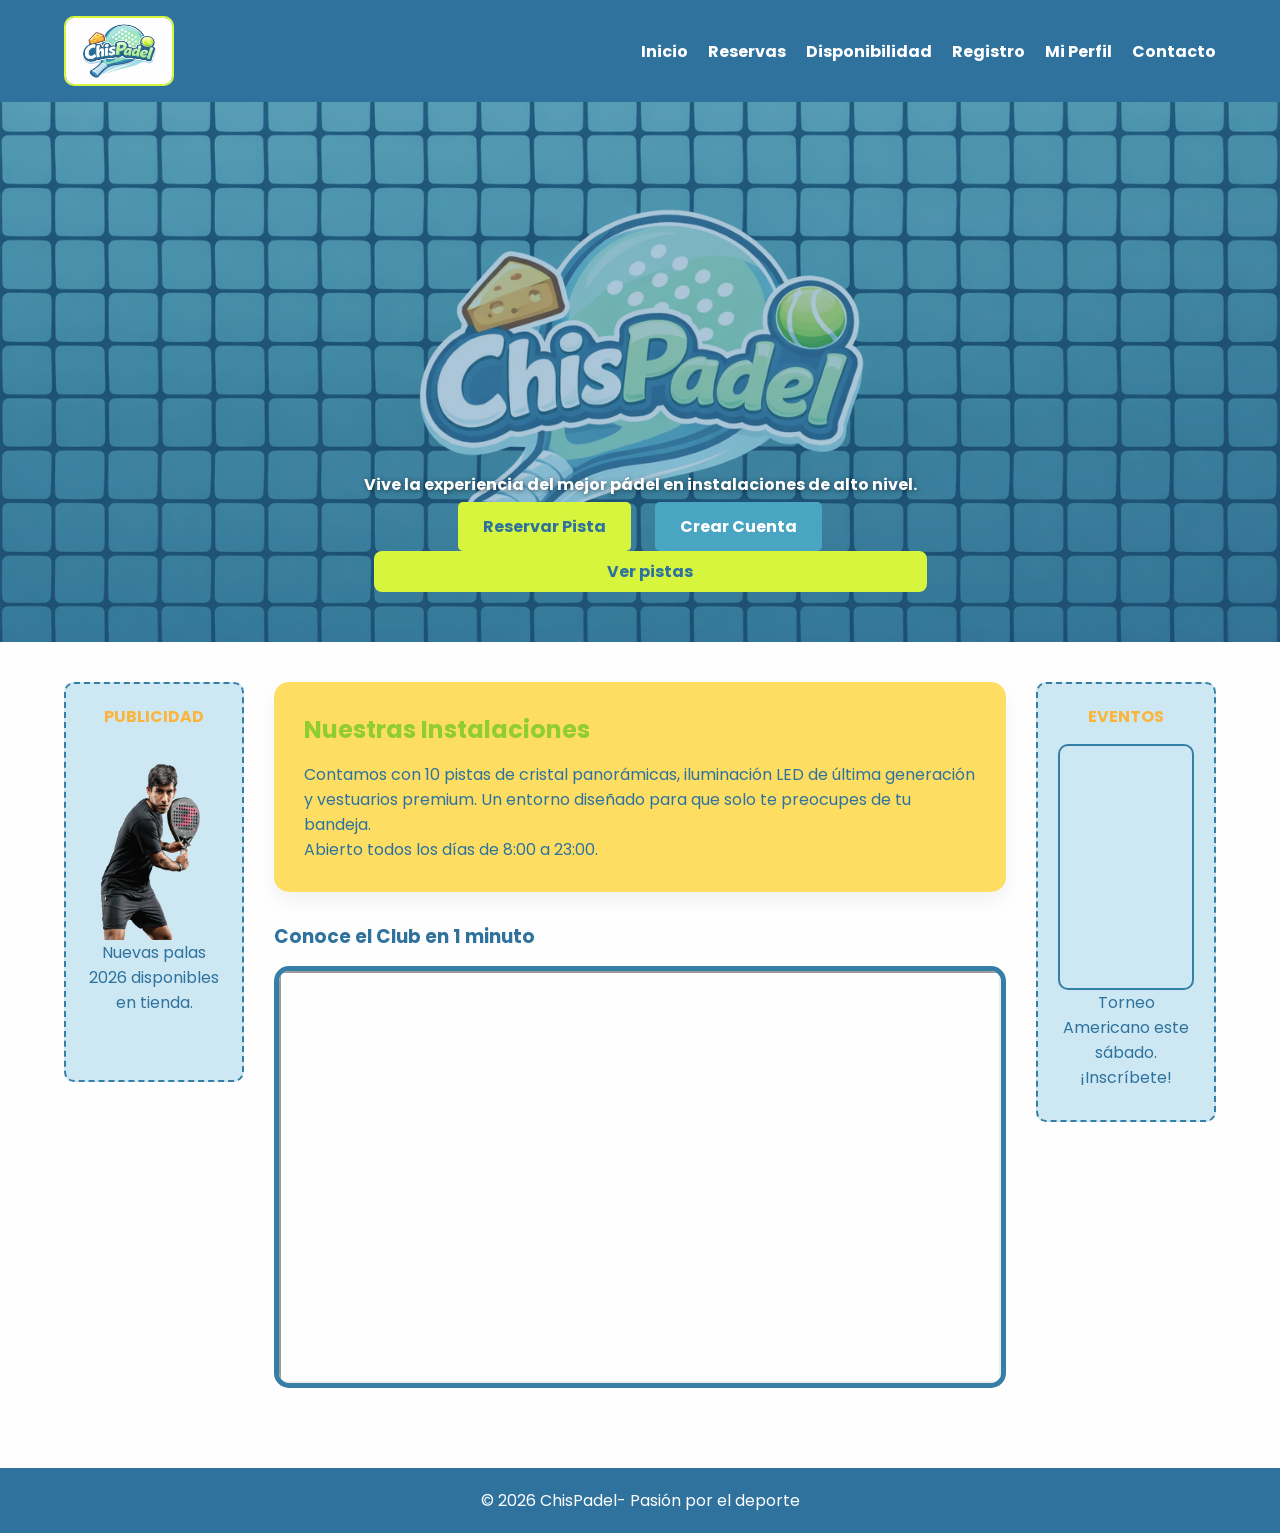
<file: FRONTEND/index.html>
<!DOCTYPE html>
<html lang="es">

<head>
    <meta charset="UTF-8">
    <meta name="viewport" content="width=device-width, initial-scale=1.0">
    <title>ChisPadel - Reserva tu Pista y consigue ChisPa</title>
    <link rel="stylesheet" href="index.css">
</head>

<body>

    <header class="navbar">
        <div class="logo">
            <a href="index.html">
                <img src="Logo dinámico de ChisPadel con detalles.png" alt="Logo Padel Master">
            </a>
        </div>
        <nav>
            <ul>
                <li><a href="#">Inicio</a></li>
                <li><a href="reserva.html">Reservas</a></li>
                <li><a href="disponibilidad.html">Disponibilidad</a></li>
                <li><a href="registro.html">Registro</a></li>
                <li><a href="perfil.html">Mi Perfil</a></li>
                <li><a href="#">Contacto</a></li>
            </ul>
        </nav>
    </header>

    <section class="hero">
        <div class="hero-overlay">
            <div class="hero-content">
                <p>Vive la experiencia del mejor pádel en instalaciones de alto nivel.</p>
                <div class="hero-buttons">
                    <a href="reserva.html" class="btn btn-reserva">Reservar Pista</a>
                    <a href="registro.html" class="btn btn-registro">Crear Cuenta</a>
                    <a href="todosPistas.html" class="btn btn-admin">Ver pistas</a>
                </div>
            </div>
        </div>
    </section>

    <main class="main-grid">

        <aside class="ad-sidebar left-ad">
            <div class="ad-content">
                <h4>PUBLICIDAD</h4>
                <img src="raquetas padel.gif" alt="Palas de pádel" class="ad-gif">
                <p>Nuevas palas 2026 disponibles en tienda.</p>
            </div>
        </aside>

        <section class="center-content">
            <div class="description-card">
                <h2>Nuestras Instalaciones</h2>
                <p>Contamos con 10 pistas de cristal panorámicas, iluminación LED de última generación y vestuarios
                    premium. Un entorno diseñado para que solo te preocupes de tu bandeja.</p>
                <p>Abierto todos los días de 8:00 a 23:00.</p>
            </div>

            <div class="video-section">
                <h3>Conoce el Club en 1 minuto</h3>
                <div class="video-wrapper">
                    <iframe width="560" height="315" src="https://www.youtube.com/embed/iT3Ob-VBYKQ?si=BDSioENFx751vD5N"
                        title="YouTube video player" f rameborder="0"
                        allow="accelerometer; autoplay; clipboard-write; encrypted-media; gyroscope; picture-in-picture; web-share"
                        referrerpolicy="strict-origin-when-cross-origin" allowfullscreen>
                    </iframe>
                </div>
            </div>
        </section>

        <aside class="ad-sidebar right-ad">
            <div class="ad-content">
                <h4>EVENTOS</h4>
                <div class="short-container">
                    <iframe src="https://www.youtube.com/embed/1IFUBKmduk8" title="Padel Highlights" frameborder="0"
                        allow="accelerometer; autoplay; clipboard-write; encrypted-media; gyroscope; picture-in-picture; web-share"
                        allowfullscreen>
                    </iframe>
                </div>
                <p>Torneo Americano este sábado. ¡Inscríbete!</p>
            </div>
        </aside>

    </main>

    <footer class="footer">
        <p>© 2026 ChisPadel- Pasión por el deporte</p>
    </footer>

</body>

</html>
</file>
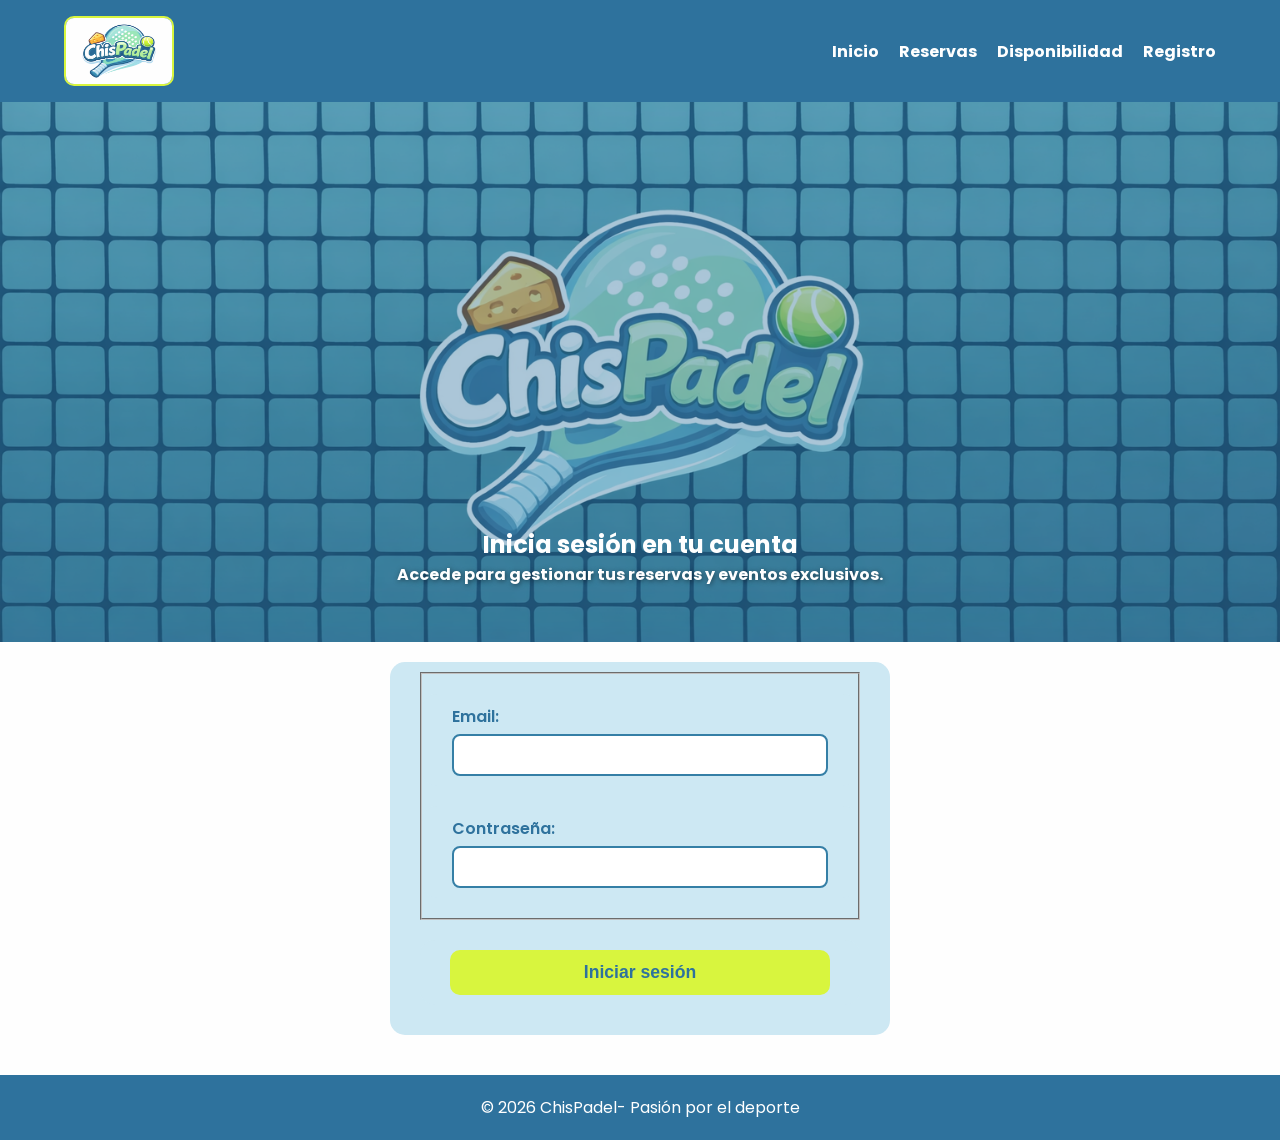
<file: FRONTEND/admin.html>
<!-- Perfil del administrador: acceso a funciones -->

<!DOCTYPE html>
<html lang="es">
  <head>
    <title>Perfil Administrador - ChisPadel</title>
    <meta charset="utf-8">
    <meta name="viewport" content="width=device-width, initial-scale=1">
    <link rel="stylesheet" href="index.css">
  </head>
  <body>

    <header class="navbar">
        <div class="logo">
            <a href="index.html">
                <img src="Logo dinámico de ChisPadel con detalles.png" alt="Logo ChisPadel">
            </a>
        </div>
        <nav>
            <ul>
                <li><a href="index.html">Inicio</a></li>
                <li><a href="reserva.html">Reservas</a></li>
                <li><a href="disponibilidad.html">Disponibilidad</a></li>
                <li><a href="#" onclick="cerrarSesion(); return false;">Cerrar sesión</a></li>
            </ul>
        </nav>
    </header>

    <section class="hero">
        <div class="hero-overlay">
            <div class="hero-content">
                <h1>Perfil Administrador - Barra de tareas</h1>
                <p>Elige qué función desempeñar</p>
            </div>
        </div>
    </section>

    <!-- Datos del usuario -->
    <div class="perfil-container">

        <div class="perfil-card">
            <h2 id="bienvenida">Cargando...</h2>
            <div class="perfil-info">
                <p><strong>Email:</strong> <span id="email">—</span></p>
                <p><strong>Teléfono:</strong> <span id="perfil-telefono">—</span></p>
                <p><strong>Rol:</strong> <span id="perfil-rol">—</span></p>
                <p><strong>Miembro desde:</strong> <span id="perfil-fecha">—</span></p>
            </div>
        </div>
    

    <!-- Panel de administración -->
    <div id = "panelAcciones" class="perfil-card admin-panel">
    <h2 style="color: var(--azul-oscuro); margin-bottom:20px;">
        Panel de Administración
    </h2>

    <table class="tabla-admin">
        <thead>
            <tr>
                <th>Función</th>
                <th>Descripción</th>
                <th>Acceso</th>
            </tr>
        </thead>

        <tbody>
            <tr>
                <td><b>Cargar usuarios</b></td>
                <td>Obtener listado completo de usuarios</td>
                <td>
                    <button class="btn-admin" onclick="abrirPanel('usuarios-cargar')">
                        Ejecutar
                    </button>
                </td>
            </tr>

            <tr>
                <td><b>Cargar usuario por ID</b></td>
                <td>Buscar un usuario específico</td>
                <td>
                    <button class="btn-admin" onclick="buscarUsuarioPorId()">
                        Ejecutar
                    </button>
                </td>
            </tr>

            <tr>
                <td><b>Editar usuario por ID</b></td>
                <td>Modificar datos de un usuario</td>
                <td>
                    <button class="btn-admin" onclick="editarUsuarioAdmin()">
                        Ejecutar
                    </button>
                </td>
            </tr>

            <tr>
                <td><b>Crear,editar o eliminar pista</b></td>
                <td>Registrar una nueva pista, editar una pista existense o eliminar una pista</td>
                <td>
                    <button class="btn-admin" onclick="crearPista()">
                        Ejecutar
                    </button>
                </td>
            </tr>

           <!--  <tr>
                <td><b>Editar pista por ID</b></td>
                <td>Modificar pista</td>
                <td>
                    <button class="btn-admin" onclick="editarPista()">
                        Ejecutar
                    </button>
                </td>
            </tr>

            <tr>
                <td><b>Eliminar pista por ID</b></td>
                <td>Eliminar pista del sistema</td>
                <td>
                    <button class="btn-admin" onclick="eliminarPista()">
                        Ejecutar
                    </button>
                </td>
            </tr>
 -->

            <tr>
                <td><b>Ver reserva por ID</b></td>
                <td>Consultar reserva concreta realizada</td>
                <td>
                    <button class="btn-admin" onclick="cargarReservaId()">
                        Ejecutar
                    </button>
                </td>
            </tr>

            <tr>
                <td><b>Borrar reserva por ID</b></td>
                <td>Borrar reserva concreta realizada</td>
                <td>
                    <button class="btn-admin" onclick="borrarReservaId()">
                        Ejecutar
                    </button>
                </td>
            </tr>

            <tr>
                <td><b>Editar reserva por ID</b></td>
                <td>Editar reserva concreta realizada</td>
                <td>
                    <button class="btn-admin" onclick="editarReservaId()">
                        Ejecutar
                    </button>
                </td>
            </tr>
            

        </tbody>
    </table>
    </div>

    <!-- Panel que sustituirá la tabla de posibles acciones del ADMIN cuando se decida ejecutar una de ellas: -->
    <div id="panelAccion" class="perfil-card admin-panel" style="display:none;">
        <h2 id="tituloAccion">Acción</h2>
        <div id="contenidoAccion"></div>
        <div style="display:flex; gap:10px; margin-top:20px;">
            
        <button class="btn-cancelar" onclick="volverAtras()">
            Volver atrás
        </button>

        <button class="btn-admin" onclick="ejecutarAccion()">
            Guardar / Ejecutar / Mostrar
        </button>
    </div>

    <!-- Cada acción se agrupará en tres paneles: Listado (getters), Formulario (crear/editar), Confirmación (eliminar) -->


    </div>
        
    <!-- Mensaje de feedback -->
    <div id="mensaje" style="display:none; text-align:center; margin:10px 0; font-weight:bold;"></div>

    <!-- Botón de cerrar sesión -->
    <div class="perfil-acciones">
        <button class="btn-cancelar" onclick="cerrarSesion()">Cerrar sesión</button>
    </div>

    </div>

    <footer class="footer">
        <p>© 2026 ChisPadel- Pasión por el deporte</p>
    </footer>

    <script src="usuario.js"></script>
    <script src="admin.js"></script>
  </body>
</html>
</file>
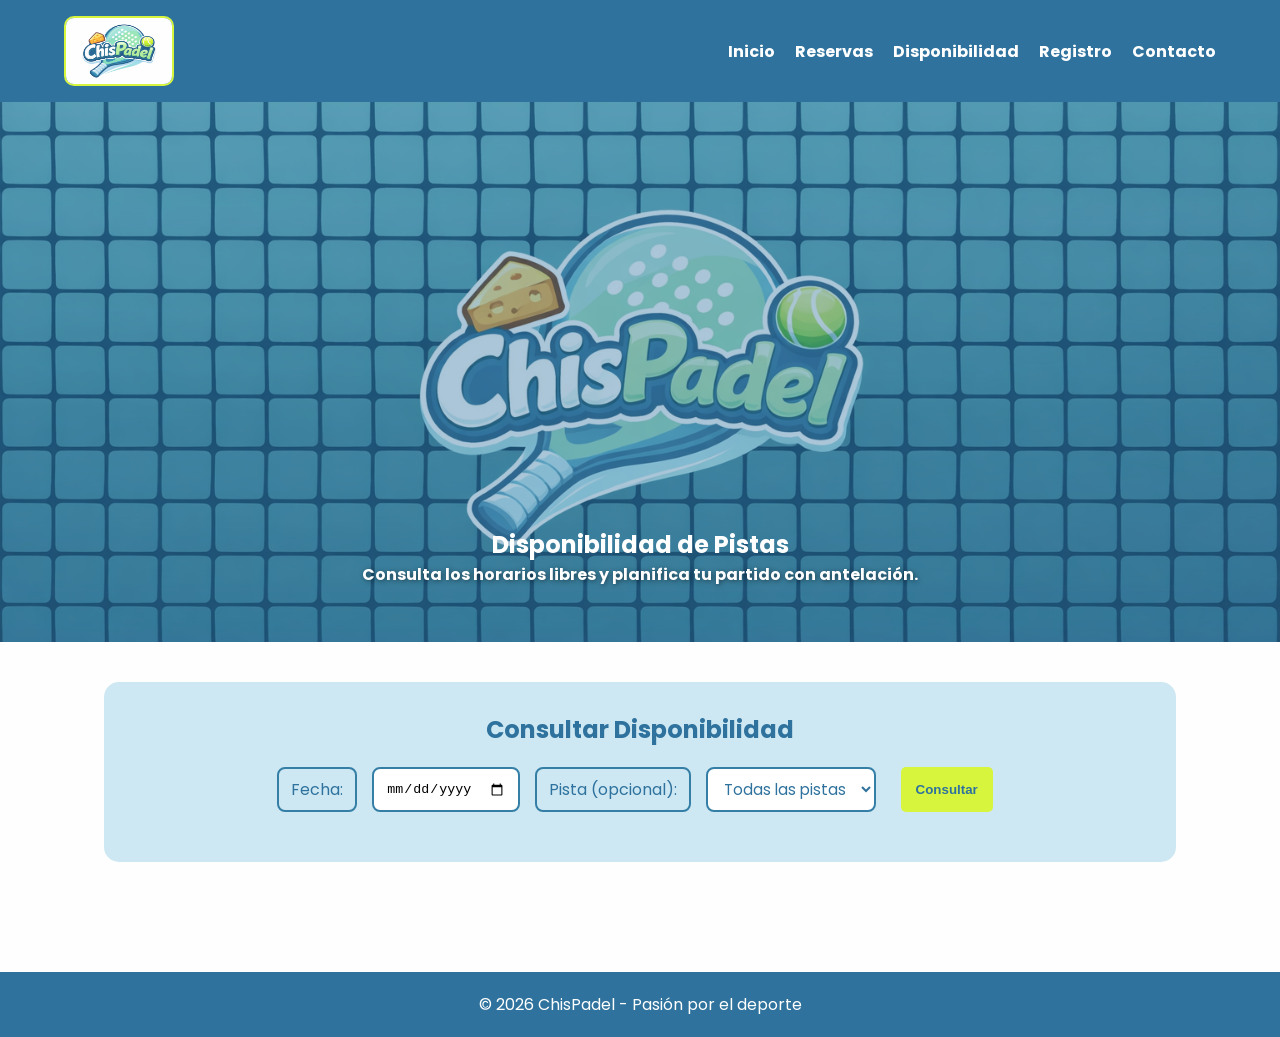
<file: FRONTEND/disponibilidad.html>
<!DOCTYPE html>
<html lang="es">

<head>
    <meta charset="UTF-8">
    <meta name="viewport" content="width=device-width, initial-scale=1.0">
    <title>Disponibilidad - ChisPadel</title>
    <link rel="stylesheet" href="index.css">
</head>

<body>

    <header class="navbar">
        <div class="logo">
            <a href="index.html">
                <img src="Logo dinámico de ChisPadel con detalles.png" alt="Logo ChisPadel">
            </a>
        </div>
        <nav>
            <ul>
                <li><a href="index.html">Inicio</a></li>
                <li><a href="reserva.html">Reservas</a></li>
                <li><a href="disponibilidad.html">Disponibilidad</a></li>
                <li><a href="registro.html">Registro</a></li>
                <li><a href="#">Contacto</a></li>
            </ul>
        </nav>
    </header>

    <section class="hero">
        <div class="hero-overlay">
            <div class="hero-content">
                <h1>Disponibilidad de Pistas</h1>
                <p>Consulta los horarios libres y planifica tu partido con antelación.</p>
            </div>
        </div>
    </section>

    <main class="main-reservas">

        <!-- CONSULTAR DISPONIBILIDAD -->
        <section class="reserva-section">
            <h2>Consultar Disponibilidad</h2>
            <div class="filtro-fechas">
                <label for="fechaConsulta">Fecha:</label>
                <input type="date" id="fechaConsulta" name="fechaConsulta">

                <label for="pistaConsulta">Pista (opcional):</label>
                <select id="pistaConsulta" class="filtro-select">
                    <option value="">Todas las pistas</option>
                </select>

                <button class="btn btn-filtro" onclick="mostrarResultados()">Consultar</button>
            </div>
        </section>

        <!-- RESULTADOS: TODAS LAS PISTAS -->
        <section class="reserva-section" id="seccionTodasPistas" style="display: none;">
            <h2>Disponibilidad del día seleccionado</h2>
            <div class="disponibilidad-grid"></div>
        </section>

        <!-- DETALLE DE PISTA ESPECÍFICA -->
        <section class="reserva-section" id="seccionDetalle" style="display: none;">
            <h2 id="tituloDetalle">Detalle de Pista</h2>
            <div class="disp-detalle-info">
                <div class="disp-detalle-meta" id="metaDetalle"></div>
            </div>
            <div class="tabla-reservas" style="margin-top: 15px;">
                <table>
                    <thead>
                        <tr>
                            <th>Hora de inicio</th>
                            <th>Hora de fin</th>
                            <th>Estado</th>
                        </tr>
                    </thead>
                    <tbody id="tablaDetalle"></tbody>
                </table>
            </div>
            <div style="text-align: center; margin-top: 20px;">
                <button class="btn btn-cerrar" onclick="cerrarDetalle()">Cerrar detalle</button>
            </div>
        </section>

    </main>

    <footer class="footer">
        <p>© 2026 ChisPadel - Pasión por el deporte</p>
    </footer>

    <script src="disponibilidad.js"></script>

</body>
</html>
</file>
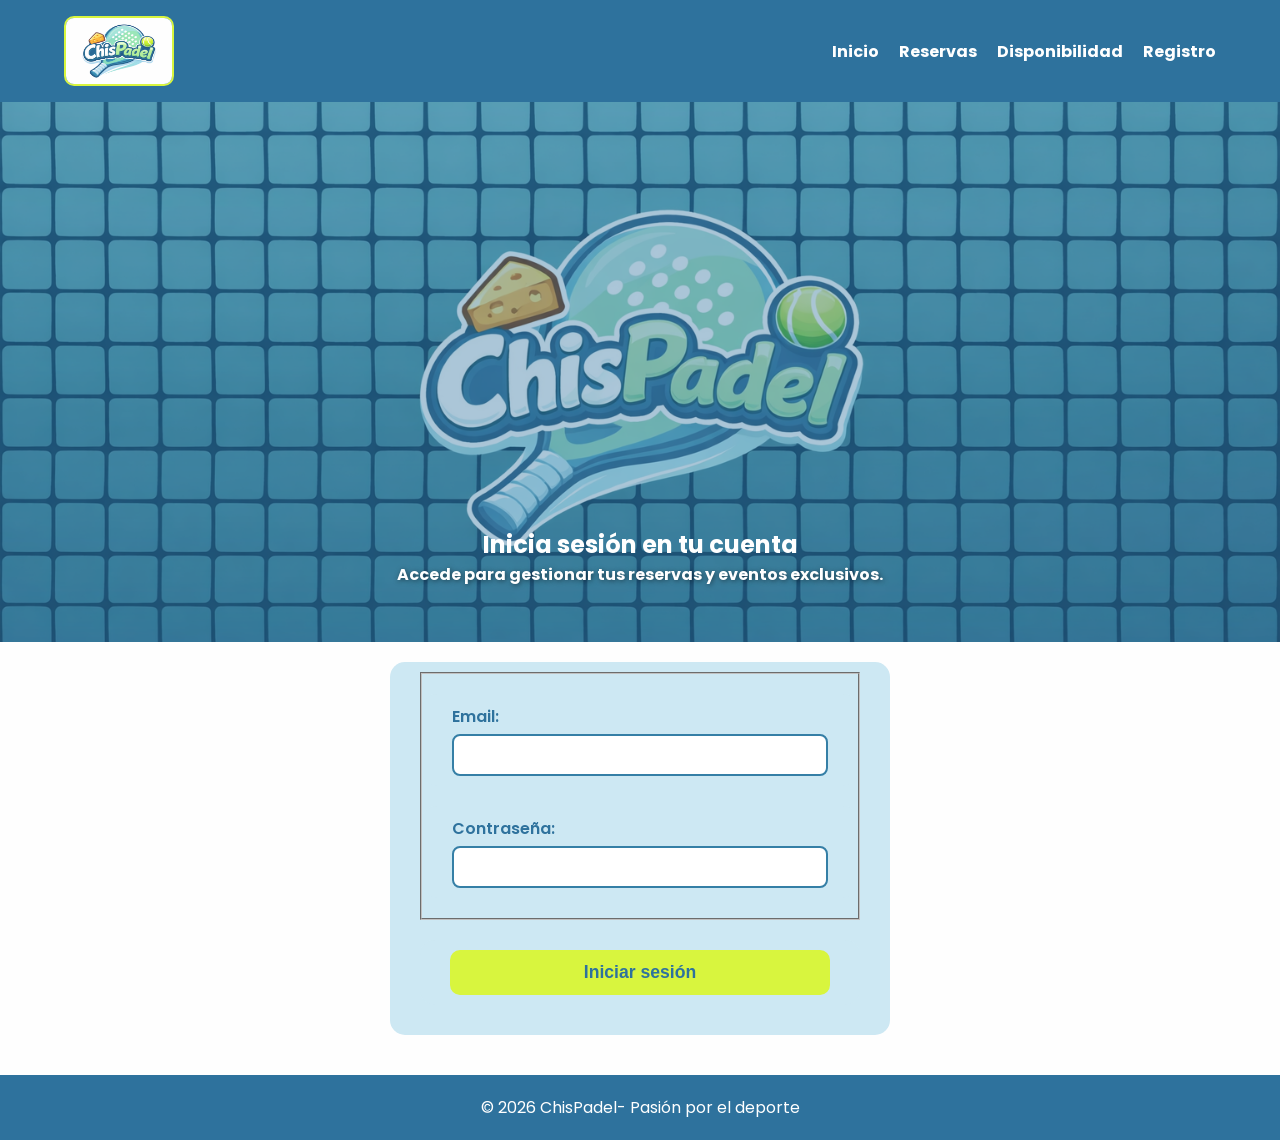
<file: FRONTEND/login.html>
<!-- Registro de usuario existente (login) -->

<!DOCTYPE html>

<html lang="es">
  <head>
    <title>LOGIN</title> <!-- Titulo visible en la pestaña del navegador -->
    <meta charset = "utf-8">
    <meta name = "viewport" content="width=device-width, initial-scale=1">
    <link rel="stylesheet" href="index.css"> 
  </head>
  <body>

    <header class="navbar">
        <div class="logo">
            <a href="index.html">
                <img src="Logo dinámico de ChisPadel con detalles.png" alt="Logo ChisPadel">
            </a>
        </div>
        <nav>
            <ul>
                <li><a href="index.html">Inicio</a></li>
                <li><a href="reserva.html">Reservas</a></li>
                <li><a href="disponibilidad.html">Disponibilidad</a></li>
                <li><a href="registro.html">Registro</a></li>
                
            </ul>
        </nav>
    </header>

    <section class="hero">
        <div class="hero-overlay">
            <div class="hero-content">
                <h1>Inicia sesión en tu cuenta</h1>
                <p>Accede para gestionar tus reservas y eventos exclusivos.</p>
            </div>
        </div>
    </section>

    <form action="" method="post" id="formLogin" class="register">
        <fieldset>
        <div class="register">
            <label for="email">Email: </label>
            <input type="email" name="email" id="email" required />
        </div> 
        <div class="register">
            <label for="password">Contraseña: </label>
            <input type="password" name="password" id="password" required />
        </div> 
        </fieldset>

        <div class="register">
            <button type="submit">Iniciar sesión</button>
        </div>
    </form>

    <!-- Para su uso en 'usuario.js' -->
    <div id="mensaje" style="display:none;"></div>
       

    <footer class="footer">
        <p>© 2026 ChisPadel- Pasión por el deporte</p>
    </footer>

    <script src="usuario.js"></script>
  </body>
</html>
</file>
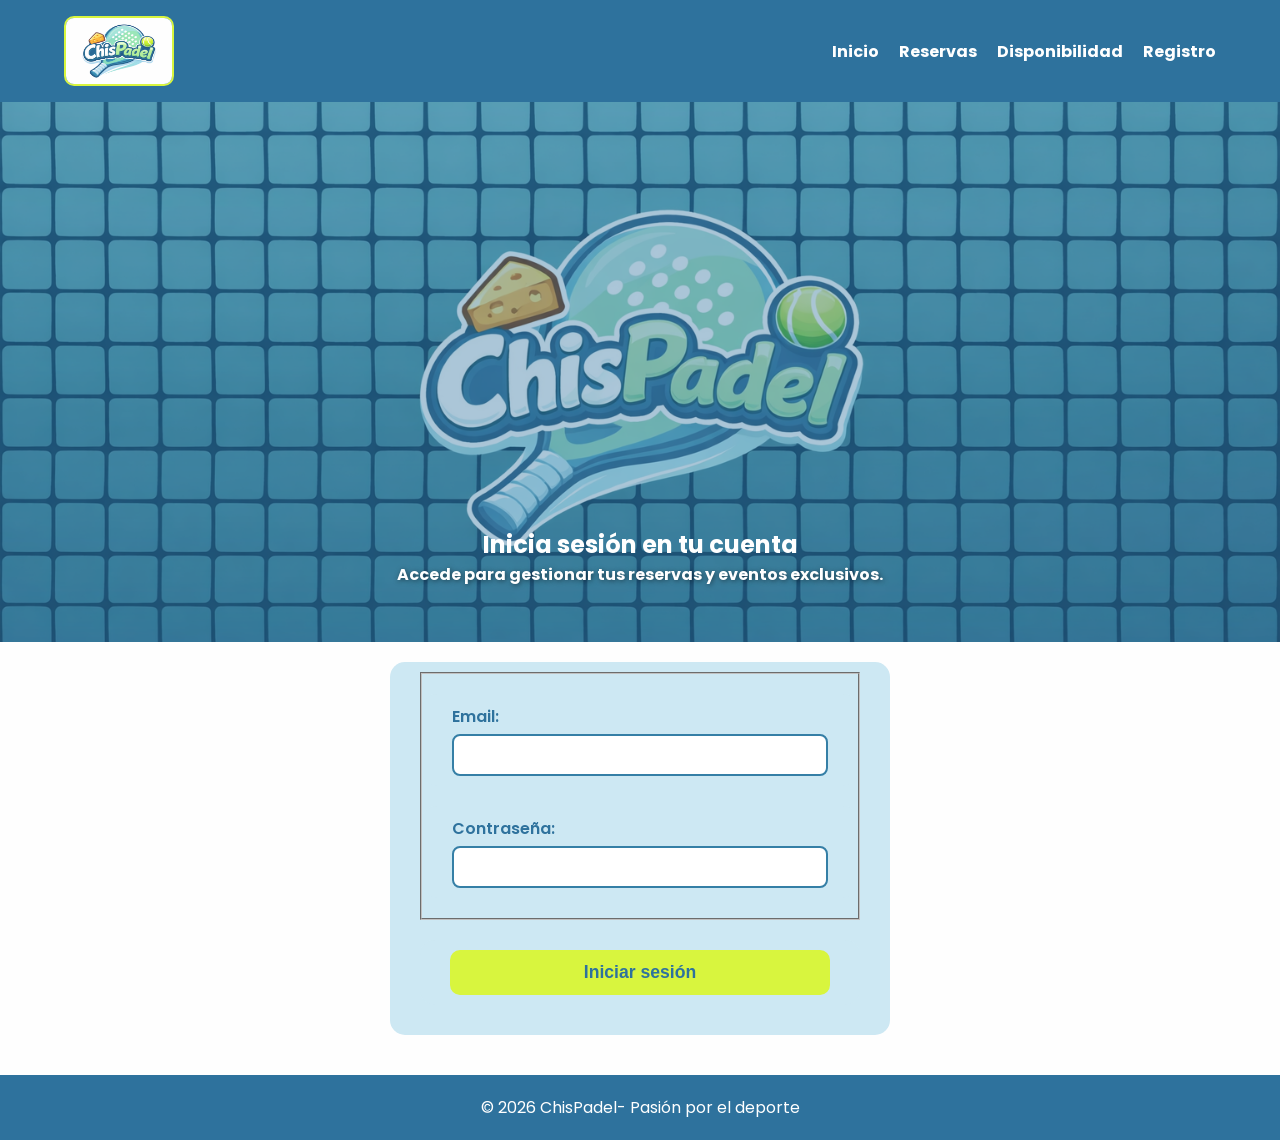
<file: FRONTEND/perfil.html>
<!-- Perfil del usuario: ver datos y editar -->

<!DOCTYPE html>
<html lang="es">
  <head>
    <title>Mi Perfil - ChisPadel</title>
    <meta charset="utf-8">
    <meta name="viewport" content="width=device-width, initial-scale=1">
    <link rel="stylesheet" href="index.css">
  </head>
  <body>

    <header class="navbar">
        <div class="logo">
            <a href="index.html">
                <img src="Logo dinámico de ChisPadel con detalles.png" alt="Logo ChisPadel">
            </a>
        </div>
        <nav>
            <ul>
                <li><a href="index.html">Inicio</a></li>
                <li><a href="reserva.html">Reservas</a></li>
                <li><a href="disponibilidad.html">Disponibilidad</a></li>
                <li><a href="#" onclick="cerrarSesion(); return false;">Cerrar sesión</a></li>
            </ul>
        </nav>
    </header>

    <section class="hero">
        <div class="hero-overlay">
            <div class="hero-content">
                <h1>Mi Perfil</h1>
                <p>Consulta y edita tus datos personales</p>
            </div>
        </div>
    </section>

    <!-- Datos del usuario -->
    <div class="perfil-container">

        <div class="perfil-card">
            <h2 id="bienvenida">Cargando...</h2>
            <div class="perfil-info">
                <p><strong>Email:</strong> <span id="email">—</span></p>
                <p><strong>Teléfono:</strong> <span id="perfil-telefono">—</span></p>
                <p><strong>Rol:</strong> <span id="perfil-rol">—</span></p>
                <p><strong>Miembro desde:</strong> <span id="perfil-fecha">—</span></p>
            </div>
        </div>

        <!-- Formulario de edición -->
        <form id="formEditar" class="register">
            <h2 style="text-align:center; color:var(--azul-oscuro); margin-bottom:15px;">
                Editar perfil
            </h2>
            <fieldset style="border:none;">
                <div class="register">
                    <label for="edit-nombre">Nombre:</label>
                    <input type="text" id="edit-nombre" />
                </div>
                <div class="register">
                    <label for="edit-apellidos">Apellidos:</label>
                    <input type="text" id="edit-apellidos" />
                </div>
                <div class="register">
                    <label for="edit-email">Email:</label>
                    <input type="email" id="edit-email" />
                </div>
                <div class="register">
                    <label for="edit-telefono">Teléfono:</label>
                    <input type="tel" id="edit-telefono" />
                </div>
                <div class="register">
                    <label for="edit-password">Nueva contraseña (dejar vacío para no cambiar):</label>
                    <input type="password" id="edit-password" />
                </div>
                <div class="register">
                    <label for="edit-confirmar">Confirmar nueva contraseña:</label>
                    <input type="password" id="edit-confirmar" />
                </div>
            </fieldset>
            <div class="register">
                <button type="submit">Guardar cambios</button>
            </div>
        </form>

        <!-- Mensaje de feedback -->
        <div id="mensaje" style="display:none; text-align:center; margin:10px 0; font-weight:bold;"></div>

        <!-- Botón de cerrar sesión -->
        <div class="perfil-acciones">
            <button class="btn-cancelar" onclick="cerrarSesion()">Cerrar sesión</button>
        </div>

    </div>

    <footer class="footer">
        <p>© 2026 ChisPadel- Pasión por el deporte</p>
    </footer>

    <script src="usuario.js"></script>
  </body>
</html>
</file>
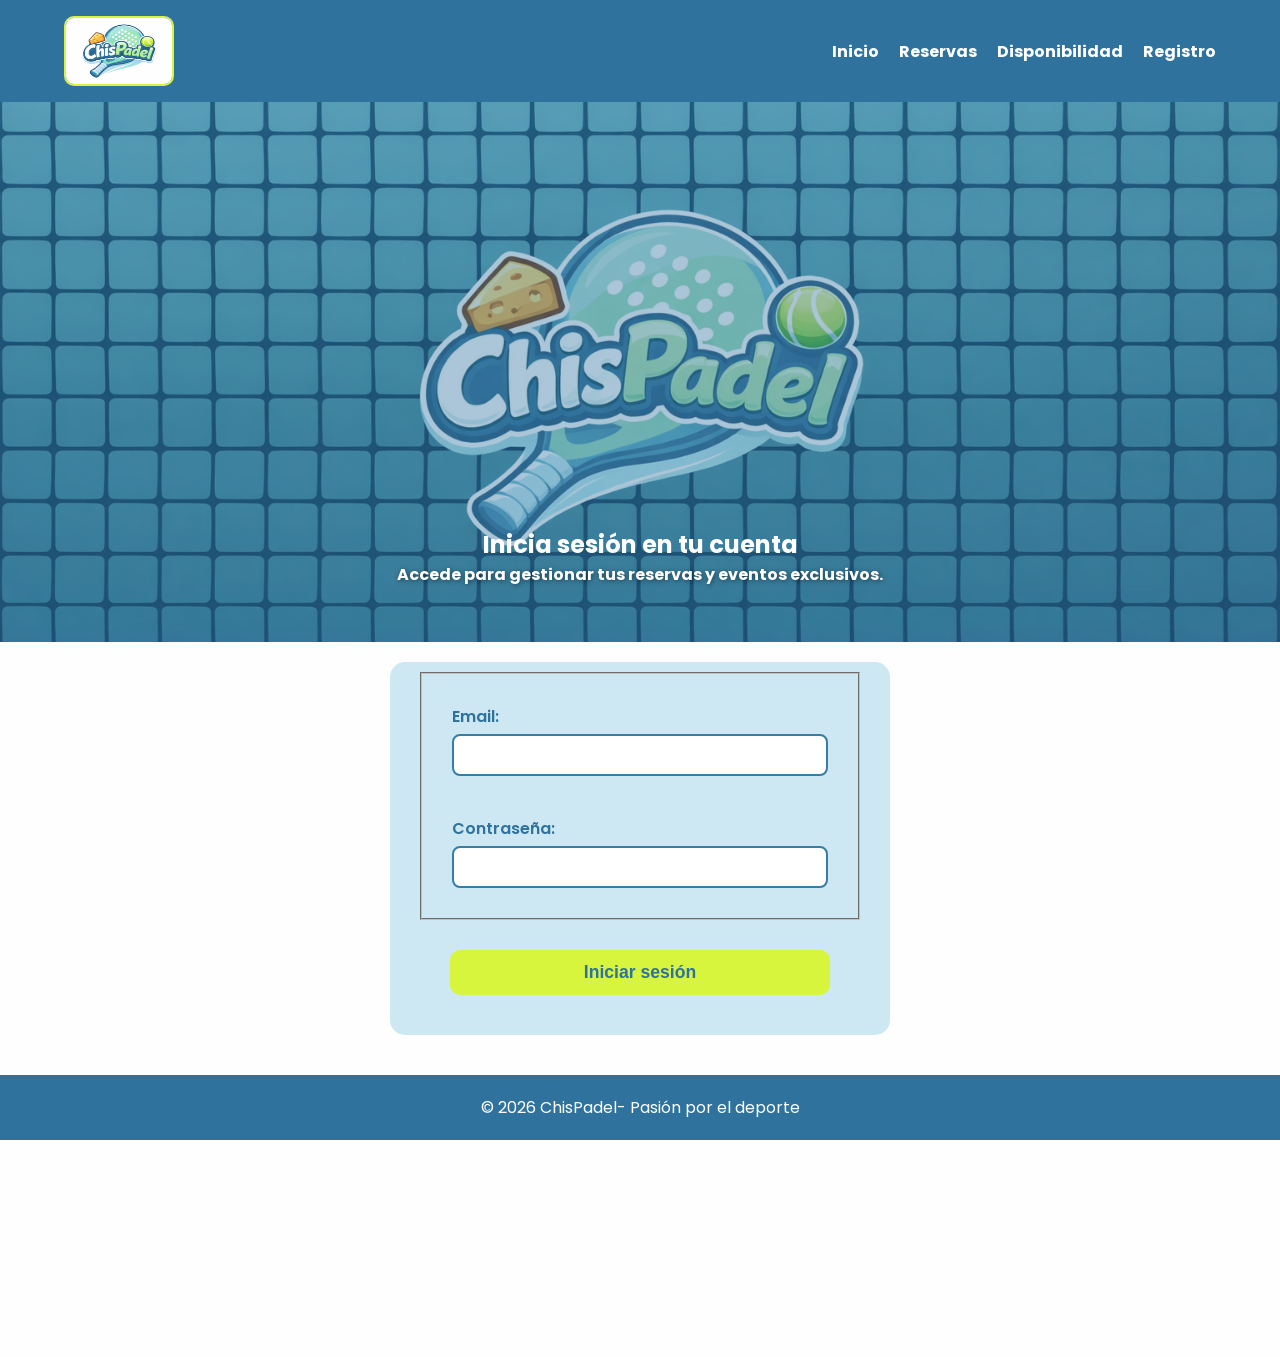
<file: FRONTEND/pista.html>
<!DOCTYPE html>
<html lang="es">

  <head>
    <title>Pista</title> 
    <meta charset = "utf-8">
    <meta name = "viewport" content="width=device-width, initial-scale=1">
    <link rel="stylesheet" href="index.css"> 
  </head>
  <body>

      <header class="navbar">
        <div class="logo">
            <a href="index.html">
                <img src="Logo dinámico de ChisPadel con detalles.png" alt="Logo Padel Master">
            </a>
        </div>
        <nav>
            <ul>
                <li><a href="index.html">Inicio</a></li>
                <li><a href="reserva.html">Reservas</a></li>
                <li><a href="disponibilidad.html">Disponibilidad</a></li>
                <li><a href="registro.html">Registro</a></li>
                <li><a href="perfil.html">Mi Perfil</a></li>
                <li><a href="#">Contacto</a></li>
            </ul>
        </nav>
    </header>


     <section class="hero">
        <div class="hero-overlay">
            <div class="hero-content">
                <h1>Las pistas de pádel</h1>
                <p>Crea tu pista de pádel aquí</p>
            </div>
        </div>
    </section>
    <a>
         <img src=https://skypadel.com/wp-content/uploads/2023/05/pista-pro-padel-league-2-1-1080x675.jpg
         alt="Foto de una pista"
         style="width: 100%; height: auto;">
    </a>

    <div class="pista-box">
    <div>To create a new pista: <br> 1. choose crear nueva pista in the drop down menu Selecciona una pista. <br> 2. Fill in nombre, ubicación, precio por hora, activa (true/false) and fecha de alta. <br>3. push guardar button. 
    </div>
    <br>
    <div>To edit an existing pista: <br> 1. choose the pista you want to edit in the drop down menu Selecciona una pista. <br> 2. Edit the fields you want to change. <br>3. push guardar button.</div>

    <br>
    <div>To delete an existing pista: <br> 1. choose the pista you want to delete in the drop down menu Selecciona una pista. <br> 2. push eliminar pista button.</div>
    </div>

    <div class="pista-box">
  <h2>Pista - only ADMIN can change here</h2>

  <div class="pista-item">
    <span class="label">ID:</span> 
     <select id="ID">
    <option value="">Selecciona una pista</option>
</select>
  </div>

  <div class="pista-item">
    <span class="label">Nombre:</span> 
    <input type = "text" name = "Nombre" id="nombre" required/>
  </div>

  <div class="pista-item">
    <span class="label">Ubicación:</span> 
    <input type = "text" name = "Ubicación" id="ubicacion" required/>
  </div>

  <div class="pista-item">
    <span class="label">Precio por hora:</span> 
    <input type = "text" name = "Precio" id="precio" required/>
  </div>

  <div class="pista-item">
    <span class="label">Activa:</span> 
    <input type = "text" name = "activa" id="activa" required/>
  </div>

  <div class="pista-item">
    <span class="label">Fecha de alta:</span> 
    <input type = "date" name = "date" id="date" required/>
  </div>

  
  <button class="pista-button">Guardar</button>
 <button class="pista-delete-button"onclick="deleteCourt()">Eliminar pista</button>





<script src="pista.js"></script>
</body>
</html>
</file>
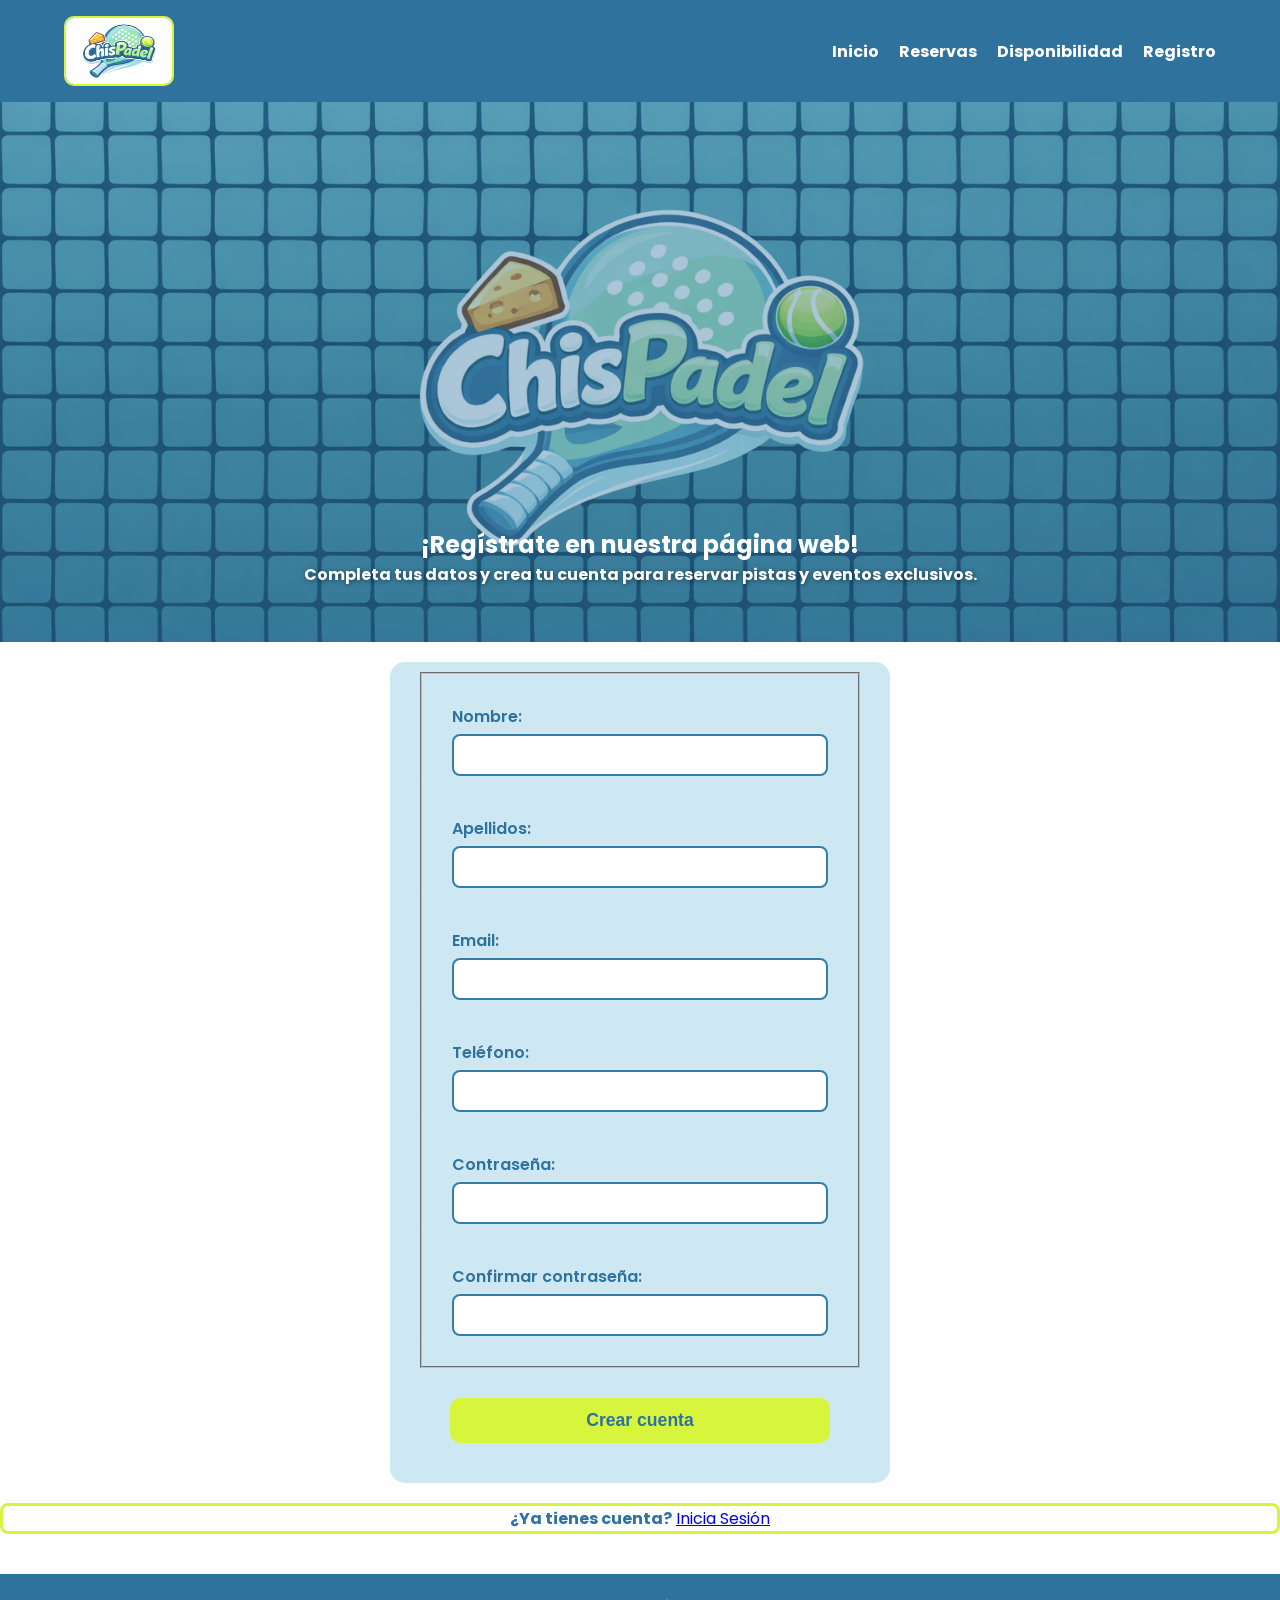
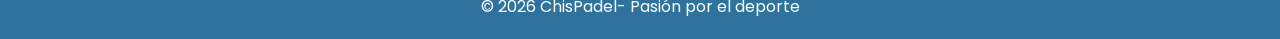
<file: FRONTEND/registro.html>
<!-- Registro de nuevo usuario (crear cuenta) -->

<!DOCTYPE html>

<html lang="es">
  <head>
    <title>REGISTRO</title> <!-- Titulo visible en la pestaña del navegador -->
    <meta charset = "utf-8">
    <meta name = "viewport" content="width=device-width, initial-scale=1">
    <link rel="stylesheet" href="index.css"> 
  </head>
  <body>

    <header class="navbar">
        <div class="logo">
            <a href="index.html">
                <img src="Logo dinámico de ChisPadel con detalles.png" alt="Logo ChisPadel">
            </a>
        </div>
        <nav>
            <ul>
                <li><a href="index.html">Inicio</a></li>
                <li><a href="reserva.html">Reservas</a></li>
                <li><a href="disponibilidad.html">Disponibilidad</a></li>
                <li><a href="registro.html">Registro</a></li>
                
            </ul>
        </nav>
    </header>

    <section class="hero">
        <div class="hero-overlay">
            <div class="hero-content">
                <h1>¡Regístrate en nuestra página web!</h1>
                <p>Completa tus datos y crea tu cuenta para reservar pistas y eventos exclusivos.</p>
            </div>
        </div>
    </section>

    <form action="" method="post" id="formRegister" class="register">
    <!-- /auth/register para action cuando añada JavaScript-->
        <fieldset>
        <!--El 'for' utilizado en las 'label' es para ligar mediante el id la entrada con la etiqueta-->
        <!-- "name" es lo que debe coincidir con el nombre usado en la Base de datos -->
        <div class="register">
            <label for="name">Nombre: </label>
            <input type="text" name="nombre" id="name" required />
        </div>
        <div class="register">
            <label for="apellidos">Apellidos: </label>
            <input type="text" name="apellidos" id="apellidos" required />
        </div>
        <div class="register">
            <label for="email">Email: </label>
            <input type="email" name="email" id="email" required />
        </div>
        <div class="register">
            <label for="telefono">Teléfono: </label>
            <input type="tel" name="telefono" id="telefono" required />
        </div>  
        <div class="register">
            <label for="password">Contraseña: </label>
            <input type="password" name="password" id="password" required />
        </div> 
        <div class="register">
            <label for="confirmar">Confirmar contraseña: </label>
            <input type="password" name="confirmar" id="confirmar" required />
        </div> 
        </fieldset>

        <div class="register">
            <button type="submit">Crear cuenta</button>
        </div>
    </form>

    <!-- Para su uso en 'usuario.js' -->
    <div id="mensaje" style="display:none;"></div>
    
    <p class="p-registro"> 
        <b>¿Ya tienes cuenta?</b> <a href= "login.html">Inicia Sesión</a>
    </p>

        

    <footer class="footer">
        <p>© 2026 ChisPadel- Pasión por el deporte</p>
    </footer>

    <script src="usuario.js"></script>
  </body>
</html>
</file>
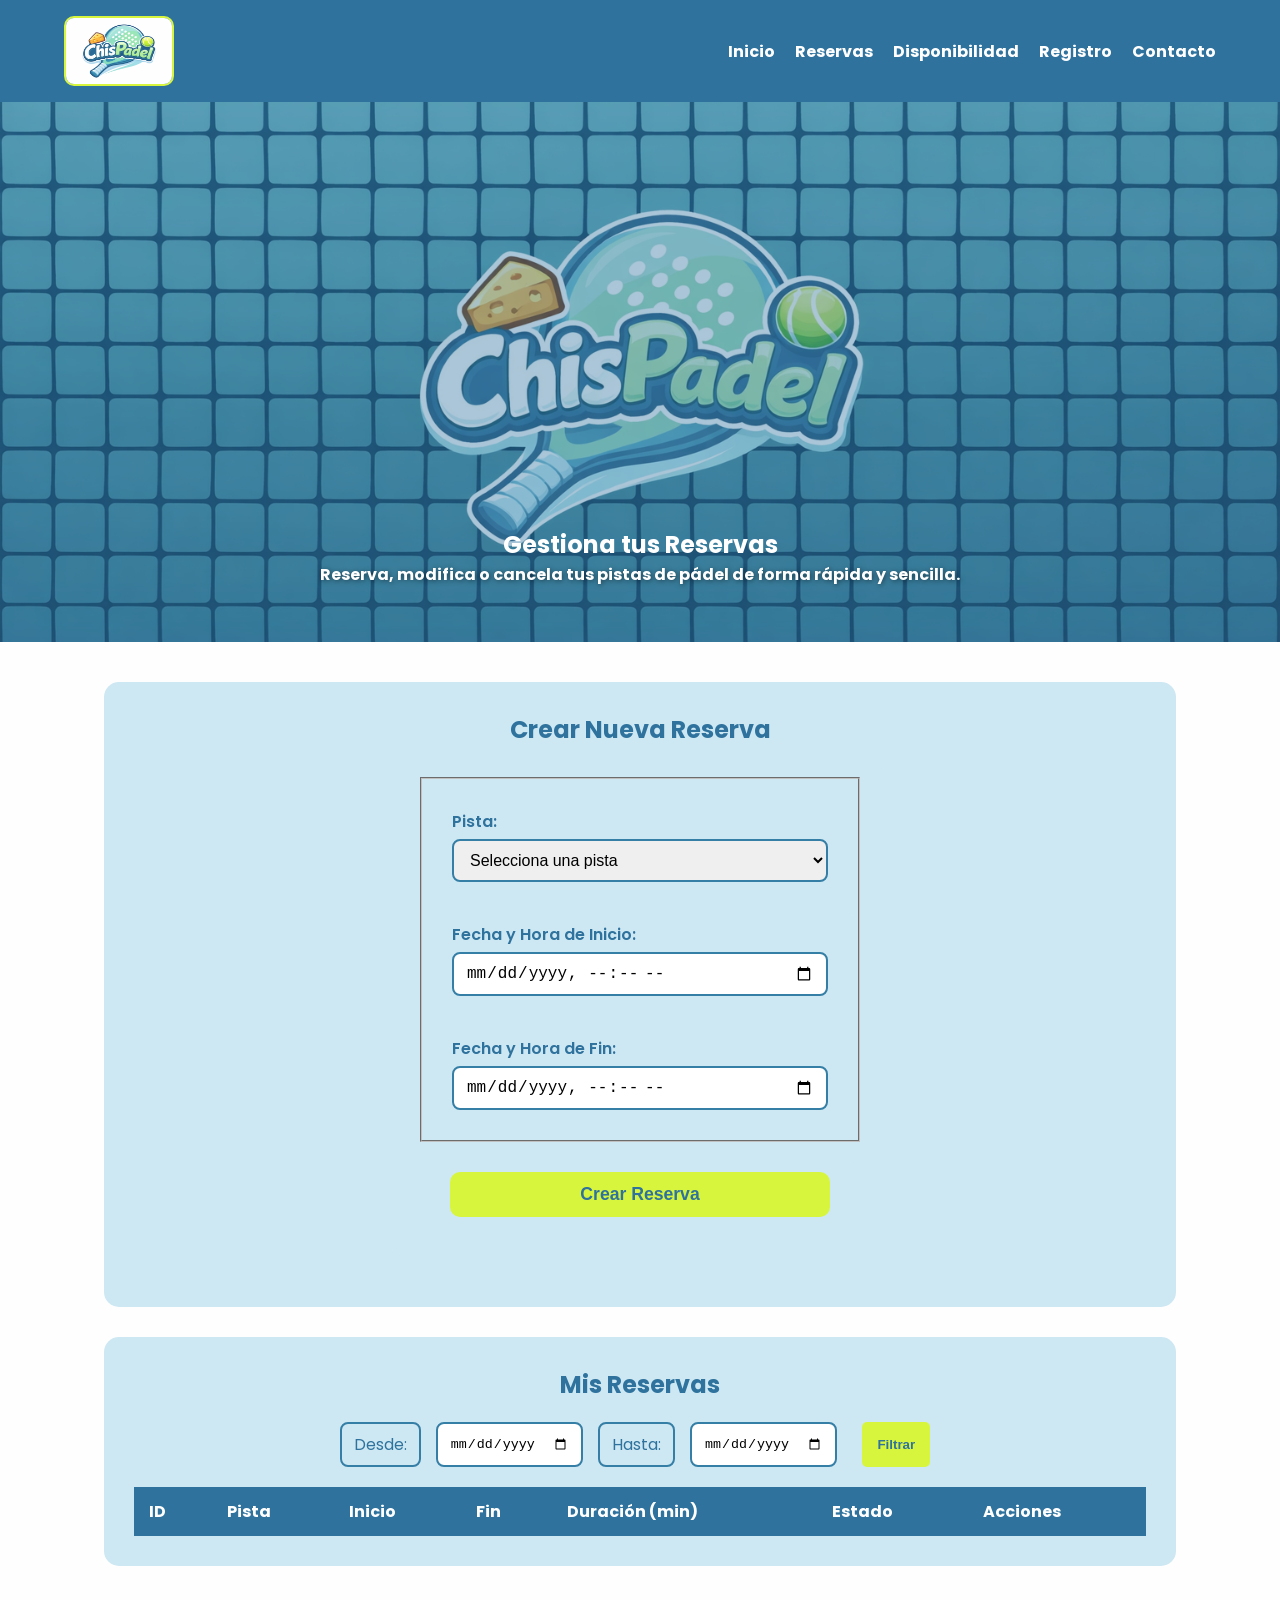
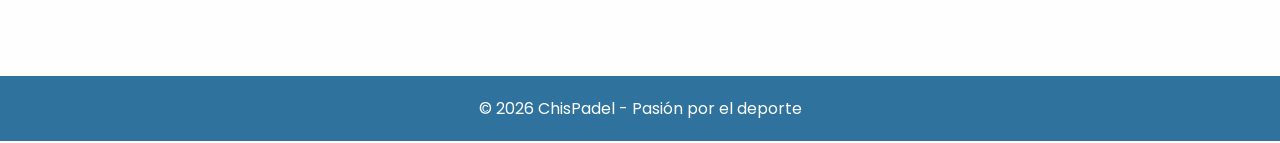
<file: FRONTEND/reserva.html>
<!DOCTYPE html>
<html lang="es">

<head>
    <meta charset="UTF-8">
    <meta name="viewport" content="width=device-width, initial-scale=1.0">
    <title>Mis Reservas - ChisPadel</title>
    <link rel="stylesheet" href="index.css">
</head>

<body>

    <header class="navbar">
        <div class="logo">
            <a href="index.html">
                <img src="Logo dinámico de ChisPadel con detalles.png" alt="Logo ChisPadel">
            </a>
        </div>
        <nav>
            <ul>
                <li><a href="index.html">Inicio</a></li>
                <li><a href="reserva.html">Reservas</a></li>
                <li><a href="disponibilidad.html">Disponibilidad</a></li>
                <li><a href="registro.html">Registro</a></li>
                <li><a href="#">Contacto</a></li>
            </ul>
        </nav>
    </header>

    <section class="hero">
        <div class="hero-overlay">
            <div class="hero-content">
                <h1>Gestiona tus Reservas</h1>
                <p>Reserva, modifica o cancela tus pistas de pádel de forma rápida y sencilla.</p>
            </div>
        </div>
    </section>

  

    <main class="main-reservas">

        <!-- CREAR NUEVA RESERVA -->
        <section class="reserva-section">
            <h2>Crear Nueva Reserva</h2>
            <div class="reserva-form-container">
                <form class="register" id="crearReservaForm">
                    <fieldset>
                        <div class="register">
                            <label for="pista">Pista:</label>
                            <select id="pista" name="pista" required>
                                <option value="">Selecciona una pista</option>
                            </select>
                        </div>

                        <div class="register">
                            <label for="fechaInicio">Fecha y Hora de Inicio:</label>
                            <input type="datetime-local" id="fechaInicio" name="fechaInicio" required>
                        </div>

                        <div class="register">
                            <label for="fechaFin">Fecha y Hora de Fin:</label>
                            <input type="datetime-local" id="fechaFin" name="fechaFin" required>
                        </div>
                    </fieldset>

                    <div class="register">
                        <button type="submit">Crear Reserva</button>
                    </div>
                </form>
            </div>
        </section>

        <!-- MIS RESERVAS -->
        <section class="reserva-section">
            <h2>Mis Reservas</h2>
            <div class="filtro-fechas">
                <label for="filtroDesde">Desde:</label>
                <input type="date" id="filtroDesde" name="filtroDesde">
                <label for="filtroHasta">Hasta:</label>
                <input type="date" id="filtroHasta" name="filtroHasta">
                <button class="btn btn-filtro">Filtrar</button>
            </div>

            <div class="tabla-reservas">
                <table>
                    <thead>
                        <tr>
                            <th>ID</th>
                            <th>Pista</th>
                            <th>Inicio</th>
                            <th>Fin</th>
                            <th>Duración (min)</th>
                            <th>Estado</th>
                            <th>Acciones</th>
                        </tr>
                    </thead>
                    <tbody id="misReservasTabla">
                        
                    </tbody>
                </table>
            </div>
        </section>

        <!-- REPROGRAMAR RESERVA (modal, deberia aparecer al pulsar el botón de editar. Se puede ver quitando el style="display: none;") -->
        <section class="reserva-section" id="seccionReprogramar" style="display: none;">
            <h2>Reprogramar Reserva</h2>
            <div class="reserva-form-container">
                <form class="register" id="reprogramarReservaForm">
                    <fieldset>
                        <div class="register">
                            <label for="reservaIdReprogramar">ID Reserva:</label>
                            <input type="text" id="reservaIdReprogramar" disabled>
                        </div>

                        <div class="register">
                            <label for="pistaReprogramar">Pista:</label>
                            <select id="pistaReprogramar" name="pistaReprogramar" required>
                                <option value="">Selecciona una pista</option>
                            </select>
                        </div>

                        <div class="register">
                            <label for="fechaInicioReprogramar">Fecha y Hora de Inicio:</label>
                            <input type="datetime-local" id="fechaInicioReprogramar" name="fechaInicioReprogramar" required>
                        </div>

                        <div class="register">
                            <label for="fechaFinReprogramar">Fecha y Hora de Fin:</label>
                            <input type="datetime-local" id="fechaFinReprogramar" name="fechaFinReprogramar" required>
                        </div>
                    </fieldset>

                    <div class="register">
                        <button type="submit">Guardar Cambios</button>
                        <button type="button" class="btn btn-cerrar" id="btnCerrarReprogramar" style="margin-top: 10px;">Cancelar</button>
                    </div>
                </form>
            </div>
        </section>

        <!-- TODAS LAS RESERVAS (solo deberian de poder acceder los admin, para ver quitar el Se puede ver quitando el style="display: none;") -->
        <section class="reserva-section" id="seccionTodasReservas" style="display: none;">
            <h2>Todas las Reservas del Sistema</h2>
            <div class="filtro-fechas">
                <label for="filtroDesdeAdmin">Desde:</label>
                <input type="date" id="filtroDesdeAdmin" name="filtroDesdeAdmin">
                <label for="filtroHastaAdmin">Hasta:</label>
                <input type="date" id="filtroHastaAdmin" name="filtroHastaAdmin">
                <button class="btn btn-filtro">Filtrar</button>
            </div>

            <div class="tabla-reservas">
                <table>
                    <thead>
                        <tr>
                            <th>ID</th>
                            <th>Usuario</th>
                            <th>Pista</th>
                            <th>Inicio</th>
                            <th>Fin</th>
                            <th>Duración (min)</th>
                            <th>Estado</th>
                            <th>Acciones</th>
                        </tr>
                    </thead>
                    <tbody id="todasReservasTabla">
                    </tbody>
                </table>
            </div>
        </section>

    </main>

    <footer class="footer">
        <p>© 2026 ChisPadel - Pasión por el deporte</p>
    </footer>

    <script src="reservas.js"></script>
</body>

</html>
</file>
<file: FRONTEND/index.css>
/* Importación de fuente */
@import url('https://fonts.googleapis.com/css2?family=Poppins:wght@400;700&display=swap');

/* DEFINICIÓN DE VARIABLES DE COLOR */
:root {
    --azul-oscuro: rgba(46, 114, 157);
    --azul-medio-oscuro: rgba(53, 127, 166);
    --azul: rgba(74, 165, 195);
    --azul-claro: rgba(205, 232, 243);
    --verde-claro: rgba(179, 238, 157);
    --verde-lima: rgba(216, 245, 62);
    --verde-oscuro: rgba(144, 205, 49);
    --amarillo: rgba(254, 222, 98);
    --naranja: rgba(252, 181, 60);
    --blanco: rgba(254, 254, 254);
}

* {
    margin: 0;
    padding: 0;
    box-sizing: border-box;
}

body {
    font-family: 'Poppins', sans-serif;
    background-color: var(--blanco);
    color: var(--azul-oscuro);
}

/* --- NAVEGACIÓN --- */
.navbar {
    background-color: var(--azul-oscuro);
    padding: 1rem 5%;
    display: flex;
    justify-content: space-between;
    align-items: center;
    color: white;
}

.navbar ul {
    list-style: none;
    display: flex;
}

.navbar ul li a {
    color: white;
    text-decoration: none;
    margin-left: 20px;
    font-weight: bold;
    transition: 0.3s;
}

.navbar ul li a:hover {
    color: var(--verde-claro);
}

/* Ajustes para el logo */
.logo a {
    display: flex;
    align-items: center;
    text-decoration: none;
}

.logo img {
    height: 70px;
    width: 110px;
    display: block;
    border-radius: 10px;
    border: 2px solid var(--verde-lima);
}

.logo:hover {
    transform: scale(1.10);
}

/* --- PORTADA --- */
.hero {
    height: 60vh;
    background: url('Logo de ChisPadel sobre una pista.png') no-repeat center center/cover;
    position: relative;
    display: flex;
    align-items: center;
    justify-content: center;
    text-align: center;
    color: white;
}

.hero-overlay {
    background: rgba(46, 114, 157, 0.4); 
    width: 100%;
    height: 100%;
    display: flex;
    /* Cambiamos el alineamiento de center a flex-end para que baje todo */
    align-items: flex-end; 
    justify-content: center;
    /* Añadimos un padding inferior para que los botones no peguen al borde */
    padding-bottom: 50px; 
}

.hero-content {
    text-align: center;
}

.hero-content p {
    font-size: 1rem;
    margin-bottom: 5px;
    font-weight: bold;
    text-shadow: 1px 1px 5px rgba(0,0,0,0.5);
}

/* --- BOTONES --- */
.btn {
    padding: 12px 25px;
    text-decoration: none;
    font-weight: bold;
    border-radius: 5px;
    margin: 0 10px;
    display: inline-block;
    transition: transform 0.2s;
}

.btn:hover {
    transform: scale(1.05);
}

.btn-reserva {
    background-color: var(--verde-lima);
    color: var(--azul-oscuro);
}

.btn-registro {
    background-color: var(--azul);
    color: white;
}

.btn-admin {
    background-color: var(--azul);
    color: white;
}

/* --- ESTRUCTURA DE REJILLA --- */
.main-grid {
    display: grid;
    /* Reducimos el ancho de los anuncios a 180px y el centro crece */
    grid-template-columns: 180px 1fr 180px; 
    gap: 30px; /* Aumentamos el espacio entre columnas para que se vea más limpio */
    padding: 40px 5%;
    max-width: 1400px;
    margin: 0 auto;
    align-items: start; /* Asegura que los anuncios empiecen arriba del todo */
}

/* --- ANUNCIOS LATERALES --- */
.ad-sidebar {
    background-color: var(--azul-claro);
    border: 2px dashed var(--azul-medio-oscuro);
    padding: 20px;
    text-align: center;
    height: fit-content;
    min-height: 400px;
    border-radius: 10px;
}

.ad-content h4 {
    color: var(--naranja);
    margin-bottom: 15px;
}

/* Control de los GIFs en los anuncios */
.ad-gif {
    width: 100%;       /* Ocupa todo el ancho disponible del rectángulo */
    height: auto;      /* Mantiene la proporción para que no se estire */
    display: block;    /* Elimina espacios vacíos accidentales debajo de la imagen */
    margin-top: 15px;  /* Separa el GIF del texto de arriba */
    border-radius: 8px; /* Un pequeño redondeado para que pegue con tu estilo */
    object-fit: contain; /* Asegura que la imagen se vea completa dentro del espacio */
}

/* Contenedor específico para vídeos verticales (Shorts) */
.short-container {
    position: relative;
    width: 100%;
    /* Proporción 9:16 para formato vertical */
    padding-bottom: 177.78%; 
    height: 0;
    margin-top: 15px;
    overflow: hidden;
    border-radius: 10px;
    border: 2px solid var(--azul-medio-oscuro);
}

.short-container iframe {
    position: absolute;
    top: 0;
    left: 0;
    width: 100%;
    height: 100%;
}

/* Ajuste opcional para que el texto y el vídeo no queden muy pegados */
.ad-content p {
    margin-bottom: 10px;
}

/* --- CONTENIDO CENTRAL --- */
.description-card {
    background-color: var(--amarillo);
    padding: 30px;
    border-radius: 15px;
    margin-bottom: 30px;
    box-shadow: 0 10px 20px rgba(0,0,0,0.05);
}

.description-card h2 {
    color: var(--verde-oscuro);
    margin-bottom: 15px;
}

.video-section h3 {
    margin-bottom: 15px;
    color: var(--azul-oscuro);
}

.video-wrapper {
    position: relative;
    padding-bottom: 56.25%;
    height: 0;
    overflow: hidden;
    border-radius: 15px;
    border: 5px solid var(--azul-medio-oscuro);
}

.video-wrapper iframe {
    position: absolute;
    top: 0;
    left: 0;
    width: 100%;
    height: 100%;
}

/* --- FOOTER --- */
.footer {
    background-color: var(--azul-oscuro);
    color: white;
    text-align: center;
    padding: 20px;
    margin-top: 40px;
}

/* --- RESPONSIVE --- */
@media (max-width: 900px) {
    .main-grid {
        grid-template-columns: 1fr;
    }
    .ad-sidebar {
        display: none;
    }
}


/* --- REGISTER.HTML --- */

.register {
    max-width: 500px;        /* ancho máximo */
    margin: 20px auto;       /* centrado horizontal y algo de espacio arriba */
    padding: 10px 30px;      /* espacio interno */
    background-color: var(--azul-claro);
    border-radius: 15px; /* bordes redondeados */
}


.register label {
    display: block; /*logro que el label ocupe toda la anchura del contenedor*/
    margin-bottom: 5px;
    font-weight: 600;
    color: var(--azul-oscuro);
}

.register input,
.register select {
    width: 100%; /* ocupan todo el ancho del cuadro */
    padding: 10px 12px;
    font-size: 1rem;
    border: 2px solid var(--azul-medio-oscuro);
    border-radius: 8px;
}

.register input:focus,
.register select:focus { /*Cuando selecciono una entrada a rellenar*/
    border-color: var(--verde-lima);
    box-shadow: 0 0 5px var(--verde-lima);
    outline: none;
}

.register button {
    width: 100%;
    padding: 12px;
    font-size: 1.1rem;
    font-weight: bold;
    background-color: var(--verde-lima);
    border: none;
    border-radius: 10px;
    color: var(--azul-oscuro);
    cursor: pointer;
}

.register button:hover {
    background-color: var(--verde-oscuro);
    transform: scale(1.03); /*aumenta ligeramente su tamaño*/
}

.p-registro{
    border: 3px solid var(--verde-lima);
    border-radius: 8px;
    text-align: center;   
}

.pista-box {
    width: 70%;
    border: 1px solid #ccc;
    border-radius: 10px;
    padding: 16px;
    margin: 20px auto;
    background-color: rgba(205, 232, 243);
    color:  rgba(46, 114, 157);
}

#mensaje {
    display: none;
    text-align: center;
    margin: 20px auto;
    font-weight: bold;
    width: 100%;
}

/* --- RESERVA.HTML --- */

.main-reservas {
    max-width: 1200px;
    margin: 0 auto;
    padding: 40px 5%;
}

.reserva-section {
    background-color: var(--azul-claro);
    padding: 30px;
    border-radius: 15px;
    margin-bottom: 30px;
}

.reserva-section h2 {
    color: var(--azul-oscuro);
    margin-bottom: 20px;
    text-align: center;
}

.filtro-fechas {
    display: flex;
    gap: 15px;
    margin-bottom: 20px;
    justify-content: center;
    flex-wrap: wrap;
}

.filtro-fechas label,
.filtro-fechas input {
    padding: 8px 12px;
    border: 2px solid var(--azul-medio-oscuro);
    border-radius: 8px;
}

.filtro-fechas input:focus {
    border-color: var(--verde-lima);
    box-shadow: 0 0 5px var(--verde-lima);
    outline: none;
}

.tabla-reservas table {
    width: 100%;
    border-collapse: collapse;
    background: white;
    border-radius: 10px;
}

.tabla-reservas thead {
    background-color: var(--azul-oscuro);
    color: white;
}

.tabla-reservas th,
.tabla-reservas td {
    padding: 12px 15px;
    text-align: left;
}

.tabla-reservas tbody tr:hover {
    background-color: var(--amarillo);
}

.estado-activa { background-color: var(--verde-claro); color: var(--verde-oscuro); }
.estado-cancelada { background-color: var(--naranja); color: white; }
.estado-completada { background-color: var(--azul-medio-oscuro); color: white; }

.estado-activa,
.estado-cancelada,
.estado-completada {
    padding: 5px 10px;
    border-radius: 5px;
    font-weight: bold;
    display: inline-block;
}

.btn-filtro,
.btn-editar,
.btn-cancelar,
.btn-cerrar {
    padding: 8px 15px;
    border: none;
    border-radius: 5px;
    cursor: pointer;
    font-weight: bold;
    transition: 0.2s;
}

.btn-filtro {
    background-color: var(--verde-lima);
    color: var(--azul-oscuro);
}

.btn-editar,
.btn-cerrar {
    background-color: var(--azul);
    color: white;
}

.btn-cancelar {
    background-color: var(--naranja);
    color: white;
}

.btn-filtro:hover,
.btn-editar:hover,
.btn-cancelar:hover,
.btn-cerrar:hover {
    transform: scale(1.05);
    filter: brightness(0.9);
}


/* --- DISPONIBILIDAD.HTML --- */

.filtro-select {
    padding: 8px 12px;
    border: 2px solid var(--azul-medio-oscuro);
    border-radius: 8px;
    font-family: 'Poppins', sans-serif;
    font-size: 0.95rem;
    background-color: white;
    color: var(--azul-oscuro);
    cursor: pointer;
}

.filtro-select:focus {
    border-color: var(--verde-lima);
    box-shadow: 0 0 5px var(--verde-lima);
    outline: none;
}

.mensaje-disponibilidad {
    text-align: center;
    padding: 12px 20px;
    border-radius: 8px;
    margin-top: 15px;
    font-weight: 600;
}

.mensaje-info {
    background-color: var(--azul-claro);
    color: var(--azul-oscuro);
}

.mensaje-error {
    background-color: var(--naranja);
    color: white;
}

.disponibilidad-grid {
    display: grid;
    grid-template-columns: repeat(auto-fill, minmax(280px, 1fr));
    gap: 20px;
    margin-top: 10px;
}

.disponibilidad-card {
    background: white;
    border-radius: 12px;
    padding: 20px;
    box-shadow: 0 4px 12px rgba(0, 0, 0, 0.08);
    border-left: 5px solid var(--azul);
    display: flex;
    flex-direction: column;
    gap: 12px;
}

.disp-card-header {
    display: flex;
    justify-content: space-between;
    align-items: center;
    gap: 10px;
    flex-wrap: wrap;
}

.disp-card-header h3 {
    color: var(--azul-oscuro);
    font-size: 1.1rem;
    margin: 0;
}

.disp-estado {
    padding: 4px 12px;
    border-radius: 20px;
    font-size: 0.78rem;
    font-weight: bold;
    white-space: nowrap;
    display: inline-block;
}

.disp-disponible {
    background-color: var(--verde-claro);
    color: var(--verde-oscuro);
}

.disp-ocupada {
    background-color: var(--naranja);
    color: white;
}

.disp-horario {
    display: flex;
    flex-direction: column;
    gap: 4px;
    font-size: 0.88rem;
    color: var(--azul-medio-oscuro);
}

.disp-franjas {
    display: flex;
    flex-wrap: wrap;
    gap: 8px;
    align-items: center;
}

.franjas-titulo {
    width: 100%;
    font-weight: 600;
    color: var(--azul-oscuro);
    font-size: 0.85rem;
    margin: 0;
}

.franja-tag {
    background-color: var(--verde-claro);
    color: var(--verde-oscuro);
    padding: 4px 12px;
    border-radius: 20px;
    font-size: 0.82rem;
    font-weight: bold;
}

.sin-franjas {
    color: var(--naranja);
    font-style: italic;
    font-size: 0.85rem;
}

.sin-resultados {
    text-align: center;
    color: var(--azul-medio-oscuro);
    font-style: italic;
    padding: 20px;
    grid-column: 1 / -1;
}

.disp-btn-detalle {
    margin-top: auto;
    width: 100%;
    text-align: center;
}

.disp-detalle-info {
    margin-bottom: 10px;
}

.disp-detalle-meta {
    display: flex;
    flex-wrap: wrap;
    gap: 15px;
    align-items: center;
    font-size: 0.95rem;
    color: var(--azul-oscuro);
}


/* --- RESERVA.HTML --- */

.main-reservas {
    max-width: 1200px;
    margin: 0 auto;
    padding: 40px 5%;
}

.reserva-section {
    background-color: var(--azul-claro);
    padding: 30px;
    border-radius: 15px;
    margin-bottom: 30px;
}

.reserva-section h2 {
    color: var(--azul-oscuro);
    margin-bottom: 20px;
    text-align: center;
}

.filtro-fechas {
    display: flex;
    gap: 15px;
    margin-bottom: 20px;
    justify-content: center;
    flex-wrap: wrap;
}

.filtro-fechas label,
.filtro-fechas input {
    padding: 8px 12px;
    border: 2px solid var(--azul-medio-oscuro);
    border-radius: 8px;
}

.filtro-fechas input:focus {
    border-color: var(--verde-lima);
    box-shadow: 0 0 5px var(--verde-lima);
    outline: none;
}

.tabla-reservas table {
    width: 100%;
    border-collapse: collapse;
    background: white;
    border-radius: 10px;
}

.tabla-reservas thead {
    background-color: var(--azul-oscuro);
    color: white;
}

.tabla-reservas th,
.tabla-reservas td {
    padding: 12px 15px;
    text-align: left;
}

.tabla-reservas tbody tr:hover {
    background-color: var(--amarillo);
}

.estado-activa { background-color: var(--verde-claro); color: var(--verde-oscuro); }
.estado-cancelada { background-color: var(--naranja); color: white; }
.estado-completada { background-color: var(--azul-medio-oscuro); color: white; }

.estado-activa,
.estado-cancelada,
.estado-completada {
    padding: 5px 10px;
    border-radius: 5px;
    font-weight: bold;
    display: inline-block;
}

.btn-filtro,
.btn-editar,
.btn-cancelar,
.btn-cerrar {
    padding: 8px 15px;
    border: none;
    border-radius: 5px;
    cursor: pointer;
    font-weight: bold;
    transition: 0.2s;
}

.btn-filtro {
    background-color: var(--verde-lima);
    color: var(--azul-oscuro);
}

.btn-editar,
.btn-cerrar {
    background-color: var(--azul);
    color: white;
}

.btn-cancelar {
    background-color: var(--naranja);
    color: white;
}

.btn-filtro:hover,
.btn-editar:hover,
.btn-cancelar:hover,
.btn-cerrar:hover {
    transform: scale(1.05);
    filter: brightness(0.9);
}


/* --- DISPONIBILIDAD.HTML --- */

.filtro-select {
    padding: 8px 12px;
    border: 2px solid var(--azul-medio-oscuro);
    border-radius: 8px;
    font-family: 'Poppins', sans-serif;
    font-size: 0.95rem;
    background-color: white;
    color: var(--azul-oscuro);
    cursor: pointer;
}

.filtro-select:focus {
    border-color: var(--verde-lima);
    box-shadow: 0 0 5px var(--verde-lima);
    outline: none;
}

.mensaje-disponibilidad {
    text-align: center;
    padding: 12px 20px;
    border-radius: 8px;
    margin-top: 15px;
    font-weight: 600;
}

.mensaje-info {
    background-color: var(--azul-claro);
    color: var(--azul-oscuro);
}

.mensaje-error {
    background-color: var(--naranja);
    color: white;
}

.disponibilidad-grid {
    display: grid;
    grid-template-columns: repeat(auto-fill, minmax(280px, 1fr));
    gap: 20px;
    margin-top: 10px;
}

.disponibilidad-card {
    background: white;
    border-radius: 12px;
    padding: 20px;
    box-shadow: 0 4px 12px rgba(0, 0, 0, 0.08);
    border-left: 5px solid var(--azul);
    display: flex;
    flex-direction: column;
    gap: 12px;
}

.disp-card-header {
    display: flex;
    justify-content: space-between;
    align-items: center;
    gap: 10px;
    flex-wrap: wrap;
}

.disp-card-header h3 {
    color: var(--azul-oscuro);
    font-size: 1.1rem;
    margin: 0;
}

.disp-estado {
    padding: 4px 12px;
    border-radius: 20px;
    font-size: 0.78rem;
    font-weight: bold;
    white-space: nowrap;
    display: inline-block;
}

.disp-disponible {
    background-color: var(--verde-claro);
    color: var(--verde-oscuro);
}

.disp-ocupada {
    background-color: var(--naranja);
    color: white;
}

.disp-horario {
    display: flex;
    flex-direction: column;
    gap: 4px;
    font-size: 0.88rem;
    color: var(--azul-medio-oscuro);
}

.disp-franjas {
    display: flex;
    flex-wrap: wrap;
    gap: 8px;
    align-items: center;
}

.franjas-titulo {
    width: 100%;
    font-weight: 600;
    color: var(--azul-oscuro);
    font-size: 0.85rem;
    margin: 0;
}

.franja-tag {
    background-color: var(--verde-claro);
    color: var(--verde-oscuro);
    padding: 4px 12px;
    border-radius: 20px;
    font-size: 0.82rem;
    font-weight: bold;
}

.sin-franjas {
    color: var(--naranja);
    font-style: italic;
    font-size: 0.85rem;
}

.sin-resultados {
    text-align: center;
    color: var(--azul-medio-oscuro);
    font-style: italic;
    padding: 20px;
    grid-column: 1 / -1;
}

.disp-btn-detalle {
    margin-top: auto;
    width: 100%;
    text-align: center;
}

.disp-detalle-info {
    margin-bottom: 10px;
}

.disp-detalle-meta {
    display: flex;
    flex-wrap: wrap;
    gap: 15px;
    align-items: center;
    font-size: 0.95rem;
    color: var(--azul-oscuro);
}

#ID {
    width: 100%; /* ocupan todo el ancho del cuadro */
    padding: 10px 12px;
    font-size: 1rem;
    border: 2px solid var(--azul-medio-oscuro);
    border-radius: 8px;
}


#allPistasDropdown {
    width: 100%; /* ocupan todo el ancho del cuadro */
    padding: 10px 12px;
    font-size: 1rem;
    border: 2px solid var(--azul-medio-oscuro);
    border-radius: 8px;
}

.pista-item input {
    width: 100%; /* ocupan todo el ancho del cuadro */
    padding: 10px 12px;
    font-size: 1rem;
    border: 2px solid var(--azul-medio-oscuro);
    border-radius: 8px;
}

.pista-item input:focus { /*Cuando selecciono una entrada a rellenar*/
    border-color: var(--verde-lima);
    box-shadow: 0 0 5px var(--verde-lima);
    outline: none;
}

.pista-button {
    width: 100%;
    font-size: 1.1rem;
    font-weight: bold;
    background-color: var(--verde-lima);
    border: none;
    border-radius: 10px;
    color: var(--azul-oscuro);
    cursor: pointer;
    padding: 12px 20px;
    margin: 10px auto;
    display: block;
}

.pista-delete-button {
    width: 100%;
    font-size: 1.1rem;
    font-weight: bold;
    background-color: var(--verde-lima);
    border: none;
    border-radius: 10px;
    color: var(--azul-oscuro);
    cursor: pointer;
    padding: 12px 20px;
    margin: 10px auto;
    display: block;
}


.pista-see-all-button{
    width: 100%;
    font-size: 1.1rem;
    font-weight: bold;
    background-color: var(--verde-lima);
    border: none;
    border-radius: 10px;
    color: var(--azul-oscuro);
    cursor: pointer;
    padding: 12px 20px;
    margin: 10px auto;
    display: block;
}


.pista-see-details-button{
    width: 100%;
    font-size: 1.1rem;
    font-weight: bold;
    background-color: var(--verde-lima);
    border: none;
    border-radius: 10px;
    color: var(--azul-oscuro);
    cursor: pointer;
    padding: 12px 20px;
    margin: 10px auto;
    display: block;
}


/* --- PERFIL.HTML --- */

.perfil-container {
    max-width: 650px;
    margin: 30px auto;
    padding: 0 5%;
}

.perfil-card {
    background-color: var(--azul-claro);
    border-radius: 15px;
    padding: 30px;
    margin-bottom: 30px;
}

.perfil-card h2 {
    color: var(--azul-oscuro);
    margin-bottom: 20px;
    text-align: center;
}

.perfil-info {
    display: flex;
    flex-direction: column;
    gap: 0;
}

.perfil-info p {
    font-size: 1rem;
    color: var(--azul-oscuro);
    padding: 10px 0;
    border-bottom: 1px solid var(--azul);
}

.perfil-info p:last-child {
    border-bottom: none;
}

.perfil-info strong {
    color: var(--azul-medio-oscuro);
    display: inline-block;
    min-width: 130px;
}

.perfil-acciones {
    display: flex;
    justify-content: center;
    margin: 10px 0 30px;
}


/* =========================
   PANEL ADMIN - TABLA
========================= */

.admin-panel {
    margin-top: 20px;
    overflow-x: auto;
}

#contenidoAccion {
    overflow-x: auto;
}

.tabla-admin {
    width: 100%;
    border-collapse: collapse;
    border-radius: 12px;
    overflow: hidden;
    background-color: white;
    box-shadow: 0 8px 20px rgba(0,0,0,0.08);
}


.tabla-admin thead {
    background: linear-gradient(
        90deg,
        var(--azul-oscuro),
        var(--azul-medio-oscuro)
    );
    color: white;
}

.tabla-admin th {
    padding: 14px;
    text-align: left;
    font-size: 0.95rem;
    letter-spacing: 0.5px;
}

.tabla-admin td {
    padding: 14px;
    border-bottom: 1px solid rgba(0,0,0,0.08);
    color: var(--azul-oscuro);
    font-size: 0.95rem;
}

.tabla-admin tbody tr:hover {
    background-color: var(--azul-claro);
    transition: 0.2s;
}

.btn-admin {
    background-color: var(--verde-lima);
    color: var(--azul-oscuro);
    border: none;
    padding: 8px 14px;
    border-radius: 8px;
    cursor: pointer;
    font-weight: bold;
    transition: 0.2s;
    width: 100%;
}

.btn-admin:hover {
    background-color: var(--verde-oscuro);
    color: white;
    transform: scale(1.03);
}

@media (max-width: 700px) {
    .tabla-admin th,
    .tabla-admin td {
        font-size: 0.85rem;
        padding: 10px;
    }

    .btn-admin {
        font-size: 0.85rem;
        padding: 6px 10px;
    }
}

/* --- BUSCAR USUARIO (ADMIN) --- */

.admin-search-bar {
    display: flex;
    gap: 10px;
    align-items: center;
    margin-bottom: 20px;
}

.admin-search-bar input {
    flex: 1;
    padding: 10px 14px;
    font-size: 1rem;
    border: 2px solid var(--azul-medio-oscuro);
    border-radius: 8px;
    font-family: 'Poppins', sans-serif;
}

.admin-search-bar input:focus {
    border-color: var(--verde-lima);
    box-shadow: 0 0 5px var(--verde-lima);
    outline: none;
}

.admin-search-bar .btn-admin {
    width: auto;
    white-space: nowrap;
}

.admin-error {
    color: red;
    font-weight: bold;
    margin-top: 10px;
}

/* --- FORMULARIO EDICIÓN ADMIN --- */

.admin-edit-form {
    display: flex;
    flex-direction: column;
    gap: 6px;
}

.admin-edit-form label {
    font-weight: 600;
    color: var(--azul-oscuro);
    margin-top: 10px;
    font-size: 0.95rem;
}

.admin-edit-form input {
    padding: 10px 12px;
    font-size: 1rem;
    border: 2px solid var(--azul-medio-oscuro);
    border-radius: 8px;
    font-family: 'Poppins', sans-serif;
    width: 100%;
}

.admin-edit-form input:focus {
    border-color: var(--verde-lima);
    box-shadow: 0 0 5px var(--verde-lima);
    outline: none;
}
</file>
